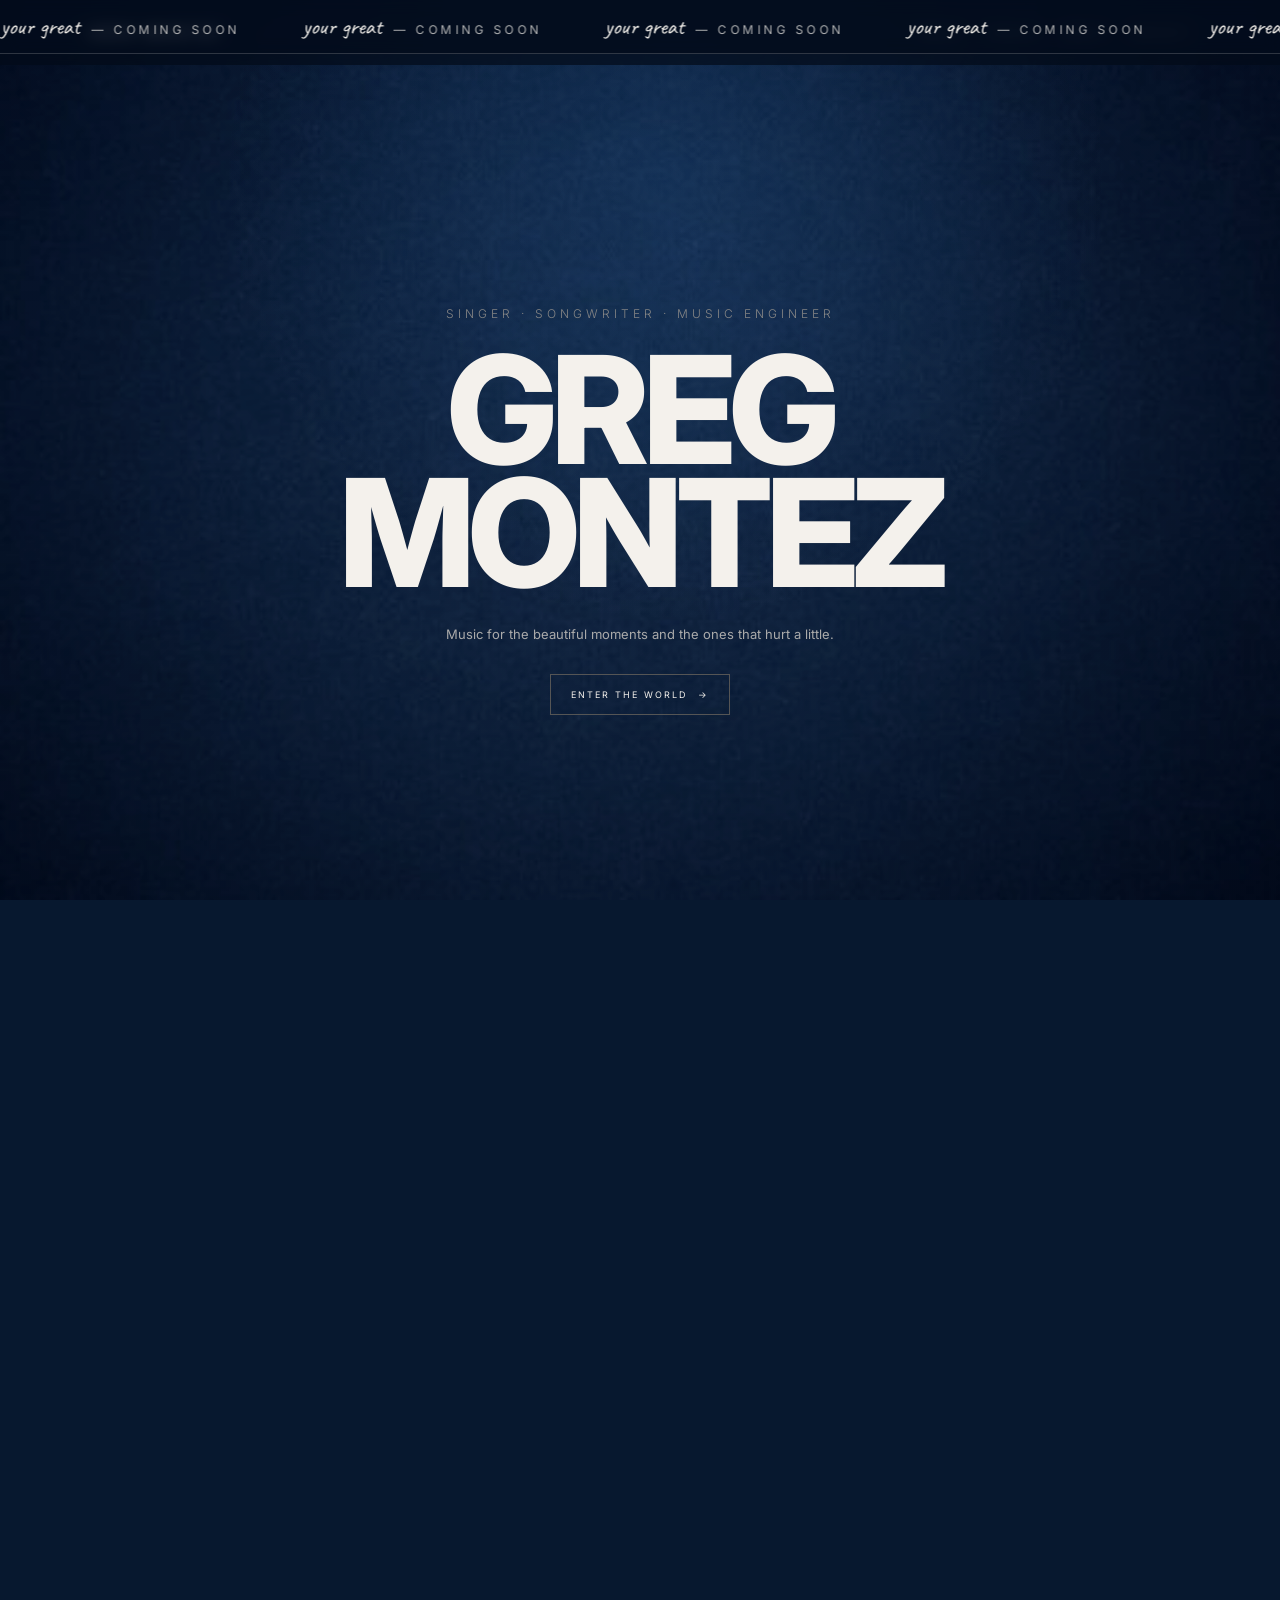
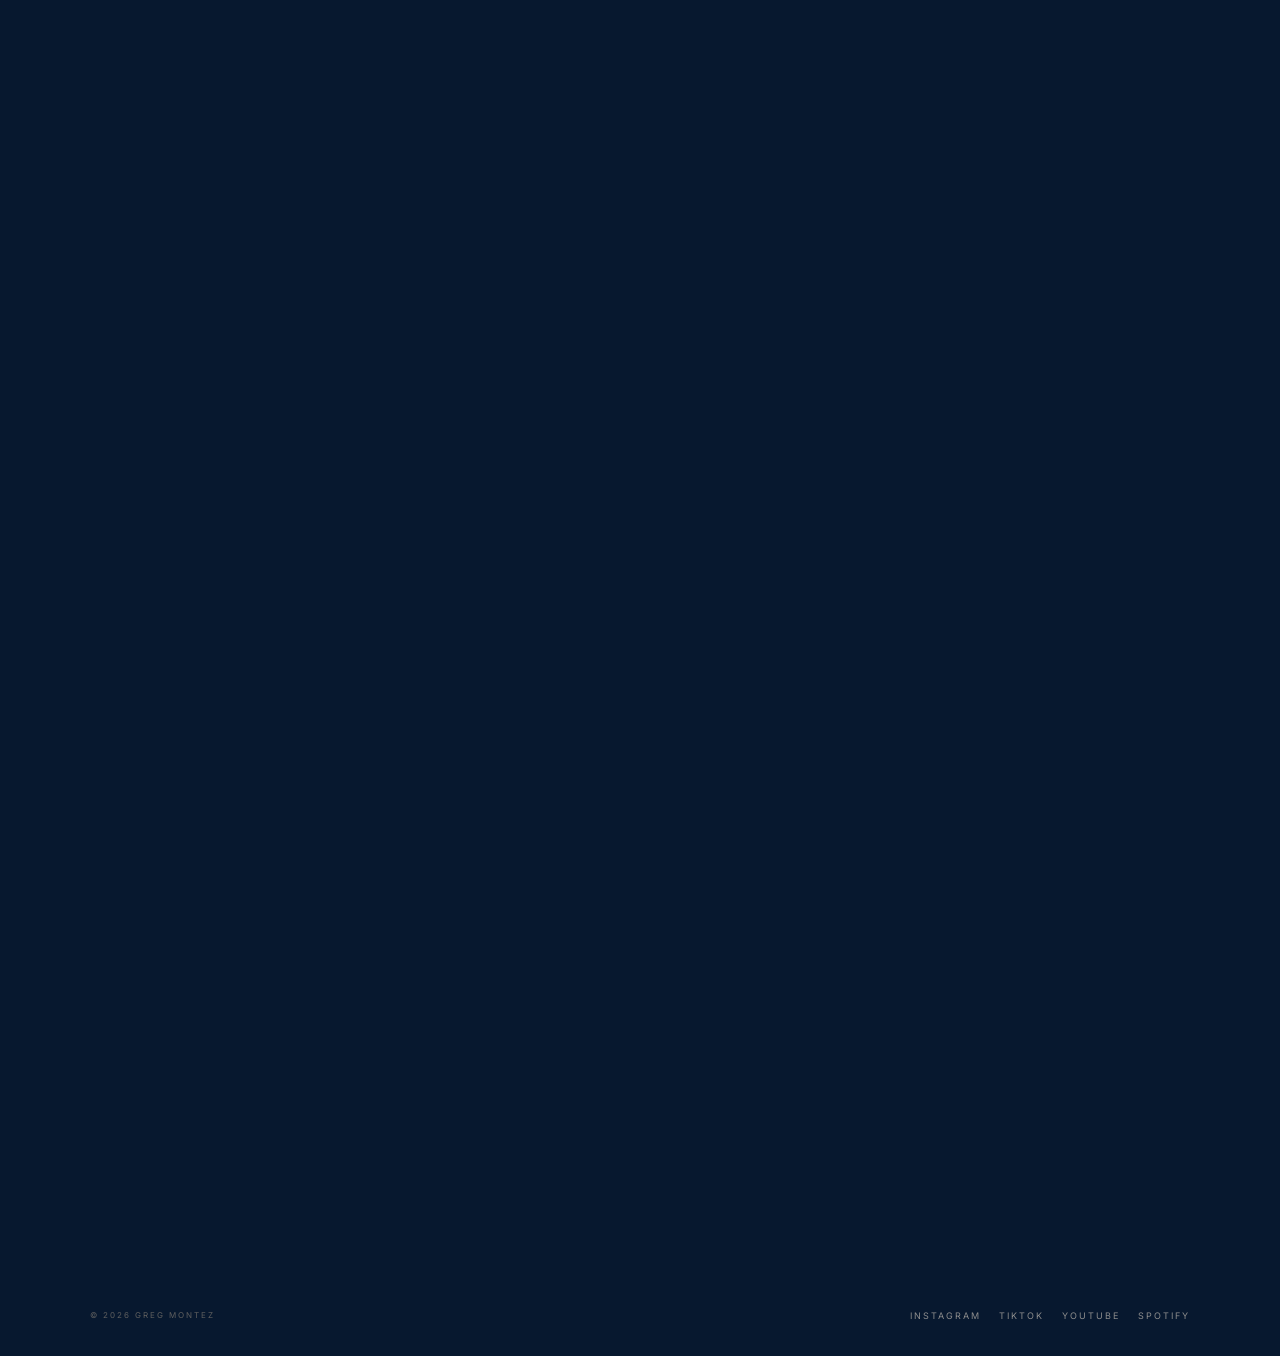
<file: index.html>
<!doctype html>
<html lang="en">
<head>
<meta charset="UTF-8"><meta name="viewport" content="width=device-width,initial-scale=1">
<meta name="description" content="Greg Montez — singer, songwriter, and producer.">
<title>Greg Montez</title>
<link rel="preconnect" href="https://fonts.googleapis.com"><link rel="preconnect" href="https://fonts.gstatic.com" crossorigin>
<link href="https://fonts.googleapis.com/css2?family=Caveat:wght@400;500;600;700&family=Inter:wght@300;400;500;600;700;800&display=swap" rel="stylesheet">
<link rel="stylesheet" href="style.css">
</head><body>
<div class="album-marquee"><div class="album-marquee-track">
<span><em>your great</em> — COMING SOON</span><span><em>your great</em> — COMING SOON</span><span><em>your great</em> — COMING SOON</span><span><em>your great</em> — COMING SOON</span><span><em>your great</em> — COMING SOON</span><span><em>your great</em> — COMING SOON</span>
</div></div>
<header class="nav"><a class="logo" href="#home">GREG MONTEZ</a><button class="menu-toggle" aria-label="Open menu" aria-expanded="false">MENU</button><nav class="nav-links"><a href="#music">Music</a><a href="#visuals">Visuals</a><a href="#about">About</a><a href="#contact">Contact</a></nav></header>
<main>
<section id="home" class="hero"><div class="hero-inner reveal"><p class="hero-eyebrow hero-enter hero-enter-1">Singer · Songwriter · Music Engineer</p><h1 class="hero-enter hero-enter-title">GREG<br>MONTEZ</h1><p class="hero-copy hero-enter hero-enter-3">Music for the beautiful moments and the ones that hurt a little.</p><a class="button hero-enter hero-enter-4" href="#music">Enter the world <span>→</span></a></div></section>
<section id="music" class="section release scroll-reveal"><p class="section-label">01 — Latest Release</p><div class="release-grid"><div class="cover-placeholder"><span class="cover-initials">GM</span><small>ARTWORK<br>COMING SOON</small></div><div class="release-copy"><p class="eyebrow">New Music</p><h2 class="music-title">that place<br>last night</h2><p>Listen to the first single of my debut album! - <span class="music-name">“your great”</span></p><a class="button" href="#" data-coming-soon>Listen now <span>→</span></a><p class="coming-note">Streaming links coming soon.</p></div></div></section>

<section id="album" class="section album-section scroll-reveal">
<p class="section-label">02 — Upcoming Album</p>
<div class="album-grid">
  <div class="album-art-wrap">
    <div class="album-art-placeholder" aria-label="Upcoming album artwork coming soon">
      <div class="album-art-blur"></div>
      <span class="album-art-text">ARTWORK<br>COMING SOON</span>
    </div>
  </div>
  <div class="album-details">
    <p class="eyebrow">Upcoming Album</p>
    <h2 class="album-title">your great</h2>
    
    <ol class="tracklist" aria-label="Upcoming album tracklist">
      <li class="track-reveal"><span class="track-number">01</span><span class="hidden-track">midnight memory</span></li>
      <li class="revealed-track track-reveal"><span class="track-number">02</span><span class="revealed-track-title">that place last night</span></li>
      <li class="track-reveal"><span class="track-number">03</span><span class="hidden-track">stay too long</span></li>
      <li class="track-reveal"><span class="track-number">04</span><span class="hidden-track">violet room</span></li>
      <li class="track-reveal"><span class="track-number">05</span><span class="hidden-track">paper hearts</span></li>
      <li class="track-reveal"><span class="track-number">06</span><span class="hidden-track">backseat summer</span></li>
      <li class="track-reveal"><span class="track-number">07</span><span class="hidden-track">halfway home</span></li>
      <li class="track-reveal"><span class="track-number">08</span><span class="hidden-track">never said it</span></li>
      <li class="track-reveal"><span class="track-number">09</span><span class="hidden-track">city lights</span></li>
      <li class="track-reveal"><span class="track-number">10</span><span class="hidden-track">last page</span></li>
    </ol>
    <p class="coming-note">Titles will be revealed as the album gets closer.</p>
  </div>
</div>
</section>

<section id="visuals" class="section scroll-reveal"><p class="section-label">03 — Visuals</p><div class="visual-grid"><a class="visual-card stagger-reveal" href="#" data-coming-soon><span>Album Photoshoot</span><small>Coming soon</small></a><a class="visual-card stagger-reveal" href="#" data-coming-soon><span>Music Videos</span><small>Coming soon</small></a><a class="visual-card stagger-reveal" href="#" data-coming-soon><span>Behind The Scenes</span><small>Coming soon</small></a></div></section>
<section id="about" class="section about scroll-reveal"><p class="section-label">04 — About</p><div class="about-copy">
<p>I, Greg Montez, am a singer, songwriter, and producer aspiring to bring my life story to listeners around the world.</p>
<p>I’m inspired by many! From God through Christianity to Ariana Grande, Eminem, and other artists, I love blending many different inspirations in my life to create music.</p>
<p>My purpose in writing is to tell pieces of my story while leaving room for my listeners to hopefully relate to it and find their own meaning within it.</p>
<p>I’m still discovering my sound, who I am, and where this journey will take me. But it starts with this album and studying at Berklee College of Music! I hope you will join me on this journey into a world of music — a world that’s completely and unapologetically mine.</p>
</div></section>
<section id="contact" class="section contact scroll-reveal"><p class="section-label">05 — Stay Connected</p><h2 class="signup-heading">sign up for updates from Greg Montez</h2><p>Get new music, videos, track reveals, and announcements.</p><div class="kit-signup">
<form action="https://app.kit.com/forms/9789017/subscriptions"
      class="signup real-signup"
      method="post">
  <input name="email_address" type="email" placeholder="your@email.com" aria-label="Email Address" required>
  <button type="submit">Subscribe</button>
</form>
<p class="signup-note">No spam. Unsubscribe anytime.</p>
</div><a class="button contact-button" href="#" data-coming-soon>Contact <span>→</span></a><p class="coming-note">Booking &amp; business inquiries coming soon.</p></section>
</main>
<footer class="footer"><span>© 2026 Greg Montez</span><div class="socials" aria-label="Social links"><a href="https://www.instagram.com/gmontesd10/" target="_blank" rel="noopener noreferrer">Instagram</a><a href="#" data-coming-soon>TikTok</a><a href="#" data-coming-soon>YouTube</a><a href="#" data-coming-soon>Spotify</a></div></footer><div class="toast" id="toast"></div><script src="script.js"></script></body></html>
</file>
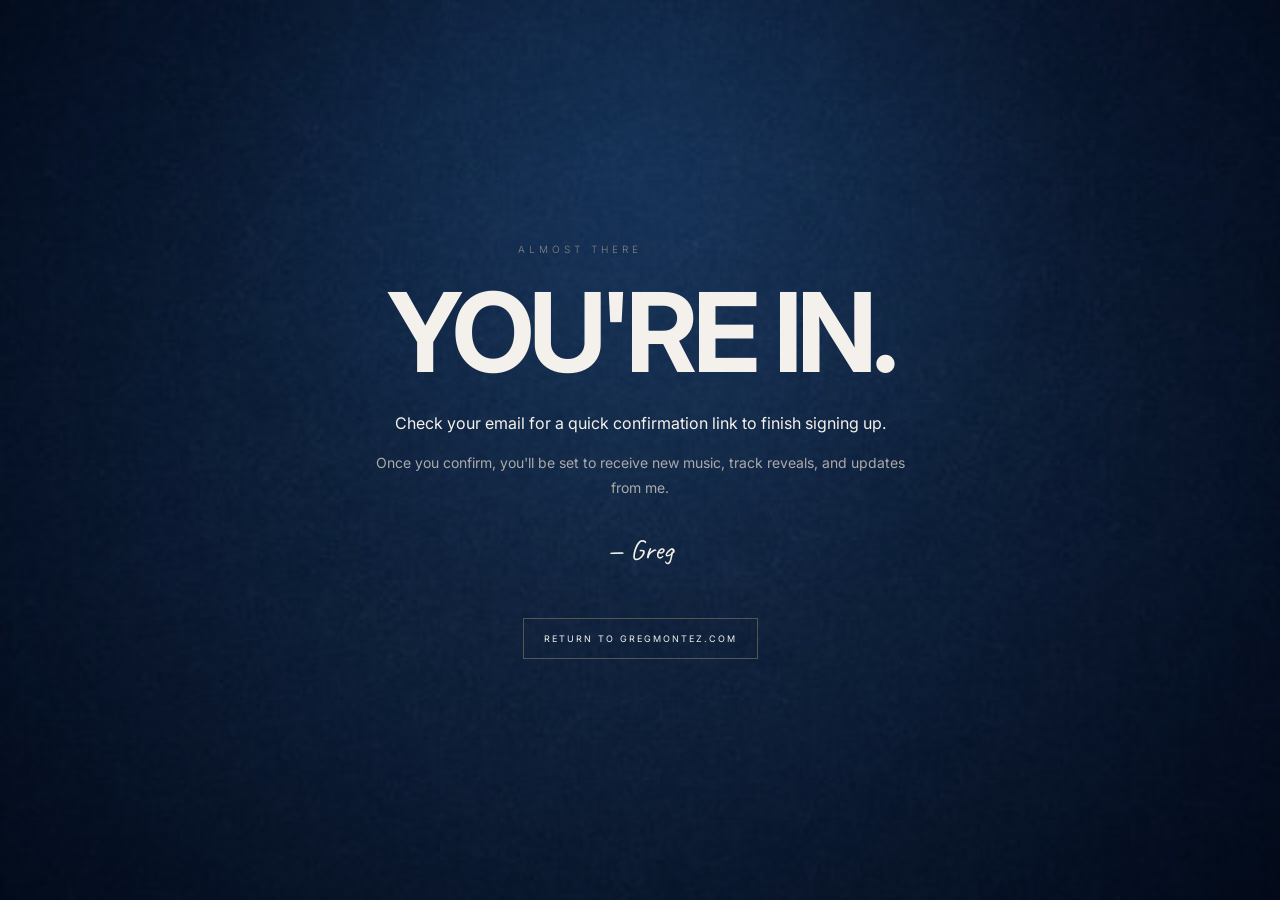
<file: welcome.html>
<!doctype html>
<html lang="en">
<head>
<meta charset="UTF-8">
<meta name="viewport" content="width=device-width, initial-scale=1.0">
<title>Welcome | Greg Montez</title>
<link rel="preconnect" href="https://fonts.googleapis.com">
<link rel="preconnect" href="https://fonts.gstatic.com" crossorigin>
<link href="https://fonts.googleapis.com/css2?family=Caveat:wght@400;500;600&family=Inter:wght@300;400;500;600;700;800&display=swap" rel="stylesheet">
<style>
*{box-sizing:border-box}
html,body{margin:0;min-height:100%;font-family:"Inter",Arial,sans-serif;background:#07182f;color:#f4f1ec}
body{min-height:100vh;display:grid;place-items:center;padding:40px 24px;position:relative;overflow:hidden}
body::before{
  content:"";position:fixed;inset:0;z-index:0;
  background-image:
    radial-gradient(circle at 50% 20%,rgba(43,108,179,.20),transparent 45%),
    linear-gradient(rgba(2,10,24,.22),rgba(1,7,18,.40)),
    url("blue-texture-bg.jpg");
  background-size:cover;background-position:center;background-repeat:no-repeat;
}
.wrap{position:relative;z-index:1;width:min(680px,100%);text-align:center}
.eyebrow{margin:0 0 26px;color:#858585;font-size:10px;font-weight:300;letter-spacing:4px;text-transform:uppercase}
h1{margin:0 0 28px;font-size:clamp(58px,11vw,110px);line-height:.88;letter-spacing:-5px}
p{margin:0 auto 14px;max-width:560px;color:#aaa;font-size:14px;line-height:1.75}
.confirm{color:#f4f1ec;font-size:16px}
.signature{margin-top:25px;font-family:"Caveat",cursive;color:#f4f1ec;font-size:28px}
.button{display:inline-flex;margin-top:30px;padding:14px 20px;border:1px solid #555;color:#f4f1ec;font-size:9px;letter-spacing:2px;text-transform:uppercase;text-decoration:none;transition:.25s}
.button:hover{background:#f4f1ec;color:#07182f;border-color:#f4f1ec}
</style>
</head>
<body>
<main class="wrap">
  <p class="eyebrow">Almost there</p>
  <h1>YOU'RE IN.</h1>
  <p class="confirm">Check your email for a quick confirmation link to finish signing up.</p>
  <p>Once you confirm, you'll be set to receive new music, track reveals, and updates from me.</p>
  <p class="signature">— Greg</p>
  <a class="button" href="/">Return to gregmontez.com</a>
</main>
</body>
</html>
</file>
<file: style.css>
*{box-sizing:border-box}:root{--bg:#090909;--text:#f4f1ec;--line:#292929}html{scroll-behavior:smooth}body{margin:0;background:var(--bg);color:var(--text);font-family:Inter,Arial,sans-serif}a{color:inherit}.nav{position:fixed;inset:0 0 auto;z-index:50;display:flex;justify-content:space-between;align-items:center;padding:25px 7%;background:rgba(9,9,9,.86);backdrop-filter:blur(12px)}.logo{font-size:12px;font-weight:700;letter-spacing:4px;text-decoration:none}.nav-links{display:flex;gap:25px}.nav-links a,.socials a{color:#8d8d8d;font-size:9px;letter-spacing:2px;text-transform:uppercase;text-decoration:none}.menu-toggle{display:none;background:none;border:0;color:var(--text);font-size:9px;letter-spacing:2px}.hero{min-height:100vh;display:grid;place-items:center;padding:120px 7%;text-align:center}.hero-inner{max-width:1000px}.hero-eyebrow{color:#858585;font-size:12px;font-weight:300;letter-spacing:4px;line-height:1.5;text-transform:uppercase}.eyebrow,.section-label{color:#858585;font-size:9px;letter-spacing:4px;line-height:1.5;text-transform:uppercase}.hero h1{margin:25px 0 30px;font-size:clamp(62px,12vw,150px);line-height:.82;letter-spacing:-7px;font-weight:800}.hero-copy{max-width:500px;margin:0 auto 30px;color:#aaa;font-size:13px;line-height:1.6}.button{display:inline-flex;align-items:center;gap:10px;padding:14px 20px;border:1px solid #555;font-size:9px;letter-spacing:2px;text-transform:uppercase;text-decoration:none}.button:hover{background:var(--text);color:#090909}.section{padding:115px 7%}.release-grid{display:grid;grid-template-columns:1fr 1fr;gap:8%;align-items:center;margin-top:35px}.cover-placeholder{position:relative;aspect-ratio:1;display:grid;place-items:center;background:radial-gradient(circle at 65% 30%,#353535 0,transparent 28%),linear-gradient(135deg,#282828,#111);border:1px solid #252525}.cover-initials{font-size:clamp(50px,8vw,85px);font-weight:800}.cover-placeholder small{position:absolute;bottom:24px;left:24px;color:#999;font-size:8px;letter-spacing:2px}.release-copy{max-width:510px}.music-title{margin:20px 0 25px;font-family:"Caveat",cursive;font-size:clamp(58px,7vw,96px);font-weight:500;line-height:.86;letter-spacing:0}.music-name{font-family:"Caveat",cursive;font-size:1.55em;line-height:0;font-weight:500;letter-spacing:0}.release-copy>p:not(.eyebrow):not(.coming-note){color:#aaa;font-size:13px;line-height:1.7}.coming-note,.form-message{color:#707070;font-size:9px;letter-spacing:1px;margin-top:15px}.visual-grid{display:grid;grid-template-columns:repeat(3,1fr);gap:12px;margin-top:35px}.visual-card{aspect-ratio:1;display:flex;flex-direction:column;justify-content:flex-end;padding:20px;border:1px solid #252525;background:#111;text-decoration:none}.visual-card span{font-size:9px;letter-spacing:2px;text-transform:uppercase}.visual-card small{margin-top:8px;color:#666;font-size:8px;letter-spacing:1px;text-transform:uppercase}.about-copy{max-width:900px;margin-top:35px;color:#999;font-size:15px;line-height:1.8}.about-copy p{margin:0 0 20px}.contact{border-top:1px solid var(--line);border-bottom:1px solid var(--line);text-align:center}.contact h2{margin:35px 0 25px;font-size:clamp(55px,10vw,120px);line-height:.82;letter-spacing:-7px}.contact>p:not(.section-label):not(.form-message):not(.coming-note){color:#aaa;font-size:12px}.signup{display:flex;width:min(420px,100%);margin:28px auto 0}.signup input{flex:1;min-width:0;padding:13px 15px;border:1px solid #555;border-right:0;background:transparent;color:white}.signup button{padding:13px 17px;border:1px solid #555;background:transparent;color:white;text-transform:uppercase}.contact-button{margin-top:30px}.footer{display:flex;justify-content:space-between;padding:35px 7%;color:#5f5f5f;font-size:8px;letter-spacing:2px;text-transform:uppercase}.socials{display:flex;gap:18px}.toast{position:fixed;left:50%;bottom:25px;transform:translate(-50%,20px);padding:12px 18px;border:1px solid #444;background:#111;opacity:0}.toast.show{opacity:1;transform:translate(-50%,0)}
.album-grid{
  display:grid;
  grid-template-columns:1fr 1fr;
  gap:8%;
  align-items:start;
  margin-top:35px;
}
.album-art-wrap{position:relative}
.album-art-placeholder{
  position:relative;
  aspect-ratio:1;
  overflow:hidden;
  border:1px solid #252525;
  background:
    radial-gradient(circle at 30% 35%,rgba(255,255,255,.15),transparent 24%),
    radial-gradient(circle at 70% 60%,rgba(255,255,255,.09),transparent 28%),
    linear-gradient(135deg,#2a2a2a,#111);
}
.album-art-blur{
  position:absolute;
  inset:-12%;
  background:
    radial-gradient(circle at 25% 25%,rgba(255,255,255,.2),transparent 24%),
    radial-gradient(circle at 75% 65%,rgba(255,255,255,.13),transparent 26%),
    linear-gradient(145deg,#333,#151515);
  filter:blur(28px);
  transform:scale(1.12);
}
.album-art-text{
  position:absolute;
  left:24px;
  bottom:24px;
  z-index:2;
  color:#9a9a9a;
  font-size:8px;
  line-height:1.5;
  letter-spacing:2px;
}
.album-details{max-width:560px}
.album-title{
  margin:15px 0 18px;
  font-family:"Caveat",cursive;
  font-size:clamp(58px,7vw,96px);
  font-weight:500;
  line-height:.88;
  letter-spacing:0;
}
.album-intro{
  color:#aaa;
  font-size:13px;
  line-height:1.7;
  margin:0 0 28px;
}
.tracklist{
  list-style:none;
  padding:0;
  margin:0;
  border-top:1px solid #252525;
}
.tracklist li{
  display:grid;
  grid-template-columns:44px 1fr;
  align-items:center;
  min-height:46px;
  border-bottom:1px solid #252525;
}
.track-number{
  color:#666;
  font-size:9px;
  letter-spacing:2px;
}
.hidden-track{
  display:inline-block;
  width:max-content;
  max-width:100%;
  color:#bdbdbd;
  font-family:"Caveat",cursive;
  font-size:22px;
  line-height:1;
  filter:blur(6px);
  opacity:.72;
  user-select:none;
}

@media(max-width:700px){.menu-toggle{display:block}.nav-links{position:absolute;top:62px;left:6%;right:6%;display:none;flex-direction:column;background:#0b0b0b}.nav-links.open{display:flex}.nav-links a{padding:14px 18px}.release-grid{grid-template-columns:1fr}.album-grid{grid-template-columns:1fr;gap:45px}.visual-grid{grid-template-columns:1fr 1fr}.section{padding:90px 6%}.about-copy{font-size:14px}.footer{flex-direction:column;gap:20px}}@media(max-width:440px){.visual-grid{grid-template-columns:1fr}.signup{flex-direction:column}.signup input{border-right:1px solid #555}.signup button{margin-top:8px}}

/* Revealed album track */
.revealed-track{
  grid-template-columns:44px 1fr auto !important;
}
.revealed-track-title{
  font-family:"Caveat",cursive;
  font-size:24px;
  font-weight:500;
  line-height:1;
  color:#f4f1ec;
}
.track-status{
  color:#666;
  font-size:8px;
  letter-spacing:2px;
  text-transform:uppercase;
}

/* Scroll animations */
.scroll-reveal,
.stagger-reveal{
  opacity:0;
  transform:translateY(22px);
  transition:opacity .75s ease, transform .75s ease;
}
.scroll-reveal.is-visible,
.stagger-reveal.is-visible{
  opacity:1;
  transform:translateY(0);
}
.visual-card.stagger-reveal:nth-child(2){transition-delay:.08s}
.visual-card.stagger-reveal:nth-child(3){transition-delay:.16s}

/* Small polish for active social/footer links */
.socials a{
  position:relative;
}
.socials a::after{
  content:"";
  position:absolute;
  left:0;
  bottom:-5px;
  width:100%;
  height:1px;
  background:currentColor;
  transform:scaleX(0);
  transform-origin:left;
  transition:transform .2s ease;
}
.socials a:hover::after{transform:scaleX(1)}

.kit-signup{width:min(520px,100%);margin:28px auto 0;text-align:left}


/* Kit form — styled to match the original Join the World signup */
.kit-signup{
  width:min(420px,100%);
  margin:28px auto 0;
  text-align:left;
}

/* Kit commonly injects these form classes */
.kit-signup .formkit-form{
  margin:0 !important;
  padding:0 !important;
  max-width:none !important;
  background:transparent !important;
  border:0 !important;
  box-shadow:none !important;
  font-family:"Inter",Arial,sans-serif !important;
}
.kit-signup .formkit-fields{
  display:flex !important;
  align-items:stretch !important;
  margin:0 !important;
  padding:0 !important;
}
.kit-signup .formkit-field{
  flex:1 1 auto !important;
  margin:0 !important;
}
.kit-signup .formkit-input{
  width:100% !important;
  height:42px !important;
  margin:0 !important;
  padding:13px 15px !important;
  border:1px solid #555 !important;
  border-right:0 !important;
  border-radius:0 !important;
  outline:none !important;
  background:transparent !important;
  color:#f4f1ec !important;
  font-family:"Inter",Arial,sans-serif !important;
  font-size:10px !important;
  letter-spacing:1px !important;
  box-shadow:none !important;
}
.kit-signup .formkit-input::placeholder{
  color:#666 !important;
}
.kit-signup .formkit-submit{
  height:42px !important;
  margin:0 !important;
  padding:0 17px !important;
  border:1px solid #555 !important;
  border-radius:0 !important;
  background:transparent !important;
  color:#f4f1ec !important;
  font-family:"Inter",Arial,sans-serif !important;
  font-size:9px !important;
  font-weight:400 !important;
  letter-spacing:2px !important;
  text-transform:uppercase !important;
  box-shadow:none !important;
  cursor:pointer !important;
}
.kit-signup .formkit-submit:hover{
  background:#f4f1ec !important;
  color:#090909 !important;
}
.kit-signup .formkit-submit > span{
  padding:0 !important;
  background:transparent !important;
}
.kit-signup .formkit-alert{
  margin-top:12px !important;
  color:#8d8d8d !important;
  font-size:9px !important;
  letter-spacing:1px !important;
  background:transparent !important;
  border:0 !important;
}
.kit-signup .formkit-powered-by-convertkit-container,
.kit-signup .formkit-powered-by-convertkit{
  opacity:.35 !important;
  font-size:8px !important;
}

@media(max-width:440px){
  .kit-signup .formkit-fields{
    flex-direction:column !important;
  }
  .kit-signup .formkit-input{
    border-right:1px solid #555 !important;
  }
  .kit-signup .formkit-submit{
    margin-top:8px !important;
  }
}

/* Clean custom Kit signup — same look as the original site form */
.kit-signup{
  width:min(420px,100%);
  margin:28px auto 0;
  text-align:center;
}
.real-signup{
  display:flex;
  width:100%;
  margin:0;
}
.real-signup input{
  flex:1;
  min-width:0;
  height:42px;
  padding:13px 15px;
  border:1px solid #555;
  border-right:0;
  border-radius:0;
  outline:none;
  background:transparent;
  color:#f4f1ec;
  font-family:"Inter",Arial,sans-serif;
  font-size:10px;
  letter-spacing:1px;
  box-shadow:none;
}
.real-signup input::placeholder{color:#666}
.real-signup button{
  height:42px;
  padding:0 17px;
  border:1px solid #555;
  border-radius:0;
  background:transparent;
  color:#f4f1ec;
  font-family:"Inter",Arial,sans-serif;
  font-size:9px;
  font-weight:400;
  letter-spacing:2px;
  text-transform:uppercase;
  cursor:pointer;
}
.real-signup button:hover{
  background:#f4f1ec;
  color:#090909;
}
.signup-note{
  margin:12px 0 0 !important;
  color:#666 !important;
  font-size:8px !important;
  letter-spacing:1px;
}
@media(max-width:440px){
  .real-signup{flex-direction:column}
  .real-signup input{border-right:1px solid #555}
  .real-signup button{margin-top:8px}
}


/* v10 signup fix: prevent Kit from rebuilding the form and keep one clean box */
.real-signup{
  display:flex !important;
  width:100% !important;
  margin:0 !important;
  border:1px solid #555 !important;
}
.real-signup input{
  flex:1 1 auto !important;
  min-width:0 !important;
  height:42px !important;
  margin:0 !important;
  padding:13px 15px !important;
  border:0 !important;
  border-radius:0 !important;
  background:transparent !important;
  color:#f4f1ec !important;
}
.real-signup button{
  flex:0 0 auto !important;
  height:42px !important;
  margin:0 !important;
  padding:0 17px !important;
  border:0 !important;
  border-left:1px solid #555 !important;
  border-radius:0 !important;
  background:transparent !important;
  color:#f4f1ec !important;
}
@media(max-width:440px){
  .real-signup{flex-direction:column !important}
  .real-signup button{
    margin:0 !important;
    border-left:0 !important;
    border-top:1px solid #555 !important;
  }
}

/* v11 cinematic hero entrance */
.hero-enter{opacity:0;transform:translateY(18px);transition:opacity .9s cubic-bezier(.22,1,.36,1),transform .9s cubic-bezier(.22,1,.36,1);will-change:opacity,transform}
.hero-enter-title{opacity:0;transform:translateY(28px);filter:blur(5px);transition:opacity 1.15s cubic-bezier(.22,1,.36,1),transform 1.15s cubic-bezier(.22,1,.36,1),filter 1.15s ease}
body.hero-loaded .hero-enter{opacity:1;transform:translateY(0)}
body.hero-loaded .hero-enter-title{opacity:1;transform:translateY(0);filter:blur(0)}
.hero-enter-title{transition-delay:.12s}.hero-enter-1{transition-delay:.42s}.hero-enter-3{transition-delay:.68s}.hero-enter-4{transition-delay:.86s}
@media (prefers-reduced-motion:reduce){.hero-enter,.hero-enter-title{opacity:1!important;transform:none!important;filter:none!important;transition:none!important}}


/* v12 — replay section animations when scrolling both directions */
.scroll-reveal,
.stagger-reveal,
.track-reveal{
  opacity:0;
  transform:translateY(22px);
  transition:opacity .7s cubic-bezier(.22,1,.36,1), transform .7s cubic-bezier(.22,1,.36,1);
  will-change:opacity,transform;
}
.scroll-reveal.is-visible,
.stagger-reveal.is-visible,
.track-reveal.is-visible{
  opacity:1;
  transform:translateY(0);
}

/* Mystery tracklist cascades in one row at a time */
.track-reveal:nth-child(1){transition-delay:.02s}
.track-reveal:nth-child(2){transition-delay:.07s}
.track-reveal:nth-child(3){transition-delay:.12s}
.track-reveal:nth-child(4){transition-delay:.17s}
.track-reveal:nth-child(5){transition-delay:.22s}
.track-reveal:nth-child(6){transition-delay:.27s}
.track-reveal:nth-child(7){transition-delay:.32s}
.track-reveal:nth-child(8){transition-delay:.37s}
.track-reveal:nth-child(9){transition-delay:.42s}
.track-reveal:nth-child(10){transition-delay:.47s}

/* Give the revealed single a tiny extra emphasis */
.revealed-track.is-visible .revealed-track-title{
  animation:revealedTrackFocus .8s .12s both;
}
@keyframes revealedTrackFocus{
  from{opacity:.35;filter:blur(3px);letter-spacing:.02em}
  to{opacity:1;filter:blur(0);letter-spacing:0}
}

@media (prefers-reduced-motion:reduce){
  .scroll-reveal,.stagger-reveal,.track-reveal{
    opacity:1!important;
    transform:none!important;
    transition:none!important;
  }
  .revealed-track.is-visible .revealed-track-title{animation:none!important}
}


/* v16 — robust blue background using the root GitHub image */
html, body{
  background:#07182f !important;
}
body{
  position:relative;
  min-height:100%;
  isolation:isolate;
}
body::before{
  content:"";
  position:fixed;
  inset:0;
  z-index:-2;
  background-image:url("blue-texture-bg.jpg");
  background-size:cover;
  background-position:center center;
  background-repeat:no-repeat;
  opacity:.92;
}
body::after{
  content:"";
  position:fixed;
  inset:0;
  z-index:-1;
  pointer-events:none;
  background:
    radial-gradient(circle at 52% 20%, rgba(43,108,179,.20), transparent 45%),
    linear-gradient(rgba(2,10,24,.18), rgba(1,7,18,.32));
}
.hero,.section,.release,.album-section,.about,.contact,main{
  background:transparent !important;
}
.nav{
  background:rgba(4,12,26,.72) !important;
}

@media(max-width:700px){
  body::before{
    position:absolute;
    background-size:auto 100vh;
    background-position:center top;
  }
}


/* v17 — Visual cards pop/expand on hover */
.visual-grid{
  overflow:visible;
}

.visual-card{
  position:relative;
  z-index:1;
  transform:translateY(0) scale(1);
  transform-origin:center;
  transition:
    transform .32s cubic-bezier(.22,1,.36,1),
    border-color .32s ease,
    background-color .32s ease,
    box-shadow .32s ease !important;
}

.visual-card:hover{
  z-index:10;
  transform:translateY(-10px) scale(1.055);
  border-color:rgba(244,241,236,.48);
  background:rgba(18,31,52,.78);
  box-shadow:0 18px 45px rgba(0,0,0,.30);
}

.visual-card span,
.visual-card small{
  transition:transform .32s cubic-bezier(.22,1,.36,1), color .32s ease;
}

.visual-card:hover span{
  transform:translateY(-3px);
  color:#f4f1ec;
}

.visual-card:hover small{
  transform:translateY(-2px);
  color:#9b9b9b;
}

@media (hover:none){
  .visual-card:hover{
    transform:none;
    box-shadow:none;
  }
}

@media (prefers-reduced-motion:reduce){
  .visual-card,
  .visual-card span,
  .visual-card small{
    transition:none !important;
  }
  .visual-card:hover{
    transform:none !important;
  }
}


/* v18 — FIX visual hover conflict with scroll-reveal transform */
.visual-card.stagger-reveal{
  transform:translateY(22px) scale(1) !important;
}

.visual-card.stagger-reveal.is-visible{
  transform:translateY(0) scale(1) !important;
}

/* This must come AFTER the scroll animation rules */
.visual-card.stagger-reveal.is-visible:hover{
  z-index:20 !important;
  transform:translateY(-12px) scale(1.07) !important;
  border-color:rgba(244,241,236,.65) !important;
  background:rgba(23,42,70,.88) !important;
  box-shadow:0 24px 55px rgba(0,0,0,.42) !important;
}

.visual-card.stagger-reveal.is-visible:hover span{
  transform:translateY(-4px) scale(1.03) !important;
  color:#fff !important;
}

.visual-card.stagger-reveal.is-visible:hover small{
  transform:translateY(-3px) !important;
  color:#aaa !important;
}

/* Make the effect unmistakable */
.visual-card{
  cursor:pointer;
  overflow:visible !important;
}

.visual-grid{
  overflow:visible !important;
  position:relative;
  z-index:2;
}

@media (hover:none){
  .visual-card.stagger-reveal.is-visible:hover{
    transform:translateY(0) scale(1) !important;
    box-shadow:none !important;
  }
}


/* v19 — force visual-card pop with JS class */
.visual-card.visual-pop{
  z-index:50 !important;
  transform:translateY(-14px) scale(1.09) !important;
  border-color:rgba(244,241,236,.75) !important;
  background:rgba(26,48,80,.94) !important;
  box-shadow:0 28px 65px rgba(0,0,0,.48) !important;
}

.visual-card.visual-pop span{
  transform:translateY(-5px) scale(1.04) !important;
  color:#fff !important;
}

.visual-card.visual-pop small{
  transform:translateY(-3px) !important;
  color:#b7b7b7 !important;
}

/* v20 moving your great banner */
.album-marquee{width:100%;overflow:hidden;border-bottom:1px solid rgba(244,241,236,.18);background:rgba(4,13,29,.74);backdrop-filter:blur(8px);-webkit-backdrop-filter:blur(8px);padding:9px 0;position:relative;z-index:100}
.album-marquee-track{display:flex;width:max-content;gap:54px;white-space:nowrap;animation:albumTickerRight 22s linear infinite;will-change:transform}
.album-marquee-track span{color:rgba(244,241,236,.72);font-size:9px;font-weight:400;letter-spacing:3px;text-transform:uppercase}
.album-marquee-track em{font-family:"Caveat",cursive;font-style:normal;font-size:17px;letter-spacing:0;text-transform:none;color:#f4f1ec;margin-right:5px}
.album-marquee:hover .album-marquee-track{animation-play-state:paused}
@keyframes albumTickerRight{from{transform:translateX(-33.333%)}to{transform:translateX(0)}}
@media(prefers-reduced-motion:reduce){.album-marquee-track{animation:none}}


/* v21 — faster, larger album ticker */
.album-marquee{
  padding:12px 0 !important;
}
.album-marquee-track{
  animation-duration:14s !important;
  gap:62px !important;
}
.album-marquee-track span{
  font-size:12px !important;
  letter-spacing:3.5px !important;
}
.album-marquee-track em{
  font-size:23px !important;
}


/* v23 — softer newsletter heading */
.signup-heading{
  font-size:clamp(22px,3vw,36px) !important;
  line-height:1.15 !important;
  letter-spacing:-.5px !important;
  font-weight:400 !important;
  text-transform:none !important;
  max-width:520px;
}


/* v24 — centered, refined newsletter heading */
.signup-heading{
  width:100% !important;
  max-width:620px !important;
  margin-left:auto !important;
  margin-right:auto !important;
  text-align:center !important;
  font-family:"Caveat", cursive !important;
  font-size:clamp(30px,4vw,46px) !important;
  line-height:1.08 !important;
  letter-spacing:0 !important;
  font-weight:400 !important;
  text-transform:none !important;
  color:#f4f1ec !important;
}
</file>
